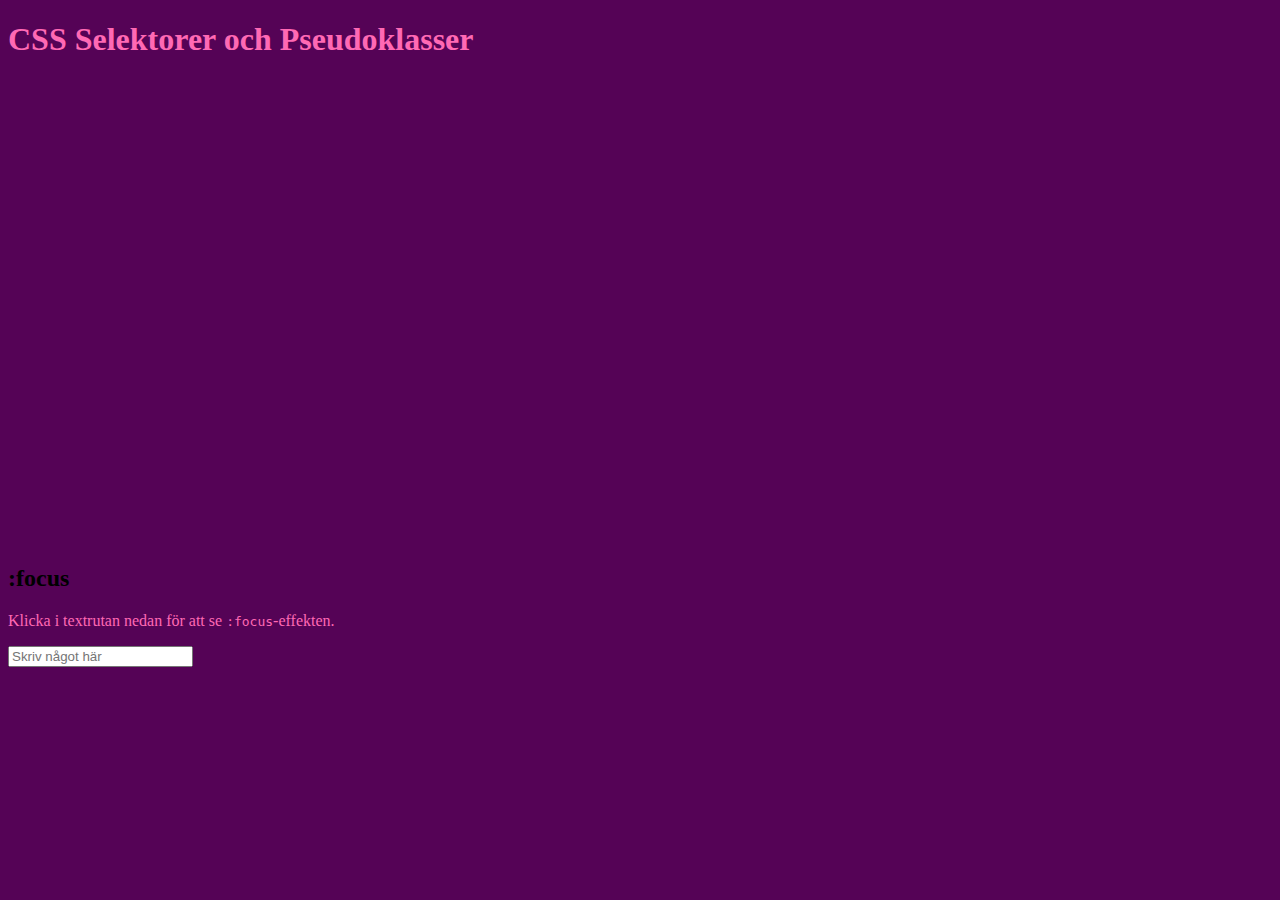
<file: pseudoselektorer/index.html>
<!DOCTYPE html>
<html lang="sv">

<head>
    <meta charset="UTF-8">
    <meta name="viewport" content="width=device-width, initial-scale=1.0">
    <title>CSS Pseudoklasser</title>
    <link rel="stylesheet" href="styles.css">
</head>

<body>
    <header>
        <h1>CSS Selektorer och Pseudoklasser</h1>
        <nav>
            <ul class="rainbow-menu">
                <li><a href="#hover">Pseudo:</a></li>
                <li><a href="#focus">selektorer</a></li>
                <li><a href="#nth-child">är</a></li>
                <li><a href="#visited">trevligt</a></li>
                <li><a href="#">att ha</a></li>
            </ul>
        </nav>
    </header>

    <main>


        <!-- :focus exempel -->
        <section id="focus">
            <h2>:focus</h2>
            <p>Klicka i textrutan nedan för att se <code>:focus</code>-effekten.</p>
            <input type="text" placeholder="Skriv något här">
        </section>




    </main>


</body>

</html>
</file>
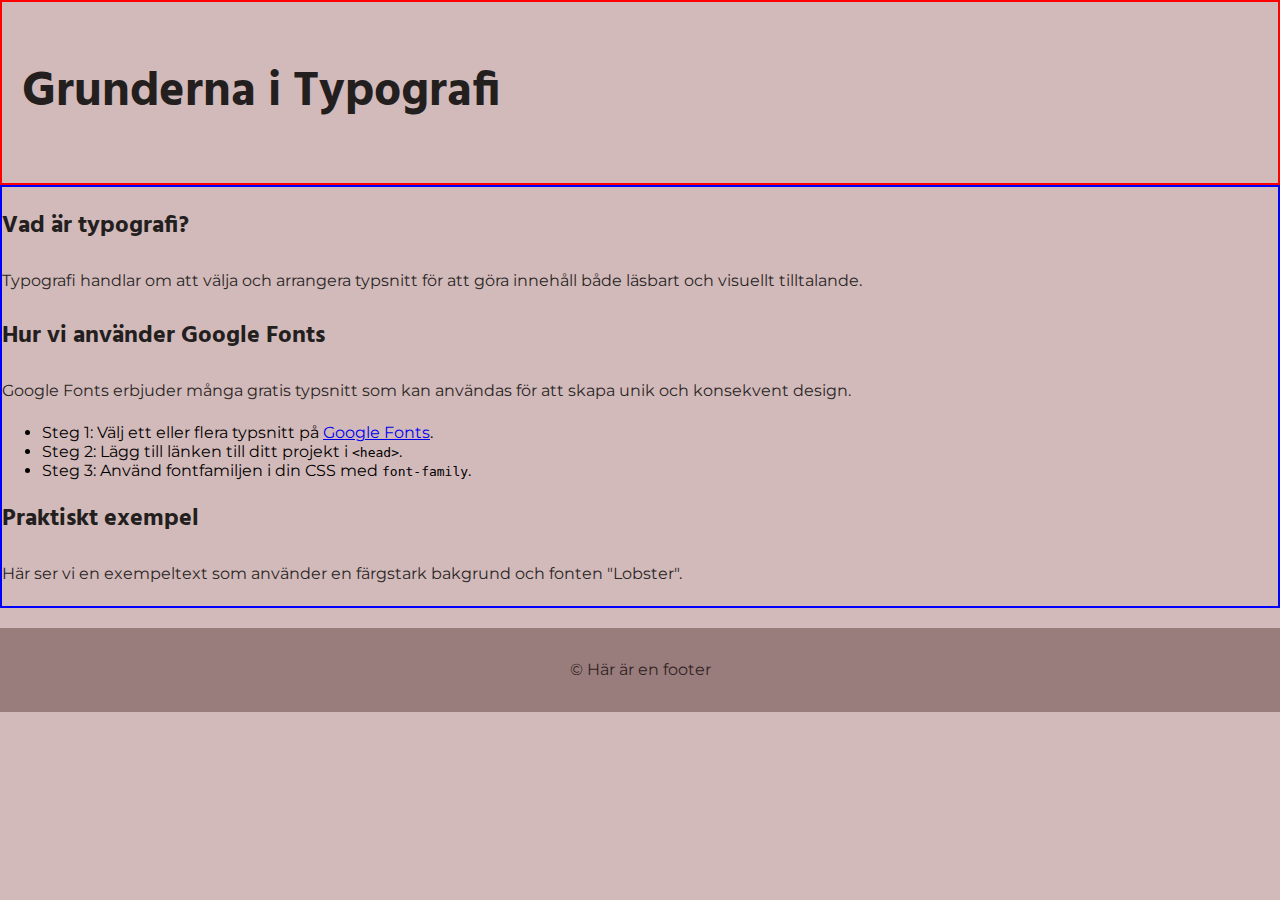
<file: typografi/index.html>
<!DOCTYPE html>
<html lang="sv">

<head>
    <meta charset="UTF-8">
    <meta name="viewport" content="width=device-width, initial-scale=1.0">
    <title>Grunderna i Typografi</title>
    <link rel="preconnect" href="https://fonts.googleapis.com">
    <link rel="preconnect" href="https://fonts.gstatic.com" crossorigin>
    <link
        href="https://fonts.googleapis.com/css2?family=Hind:wght@300;400;500;600;700&family=Montserrat:ital,wght@0,100..900;1,100..900&display=swap"
        rel="stylesheet">
    <link rel="stylesheet" href="index.css">
</head>

<body>
    <header>
        <h1 class="lobster-heading">Grunderna i Typografi</h1>
    </header>

    <main>
        <section>
            <h2 class="section-heading">Vad är typografi?</h2>
            <p class="body-text">
                Typografi handlar om att välja och arrangera typsnitt för att göra innehåll både läsbart och visuellt
                tilltalande.
            </p>
        </section>

        <section>
            <h2 class="section-heading">Hur vi använder Google Fonts</h2>
            <p class="body-text">
                Google Fonts erbjuder många gratis typsnitt som kan användas för att skapa unik och konsekvent design.
            </p>
            <ul class="styled-list">
                <li>Steg 1: Välj ett eller flera typsnitt på <a href="https://fonts.google.com" target="_blank">Google
                        Fonts</a>.</li>
                <li>Steg 2: Lägg till länken till ditt projekt i <code>&lt;head&gt;</code>.</li>
                <li>Steg 3: Använd fontfamiljen i din CSS med <code>font-family</code>.</li>
            </ul>
        </section>

        <section>
            <h2 class="section-heading">Praktiskt exempel</h2>
            <p class="highlighted-text">
                Här ser vi en exempeltext som använder en färgstark bakgrund och fonten "Lobster".
            </p>
        </section>
    </main>

    <footer class="footer">
        <p class="footer-text">© Här är en footer</p>
    </footer>
</body>

</html>
</file>
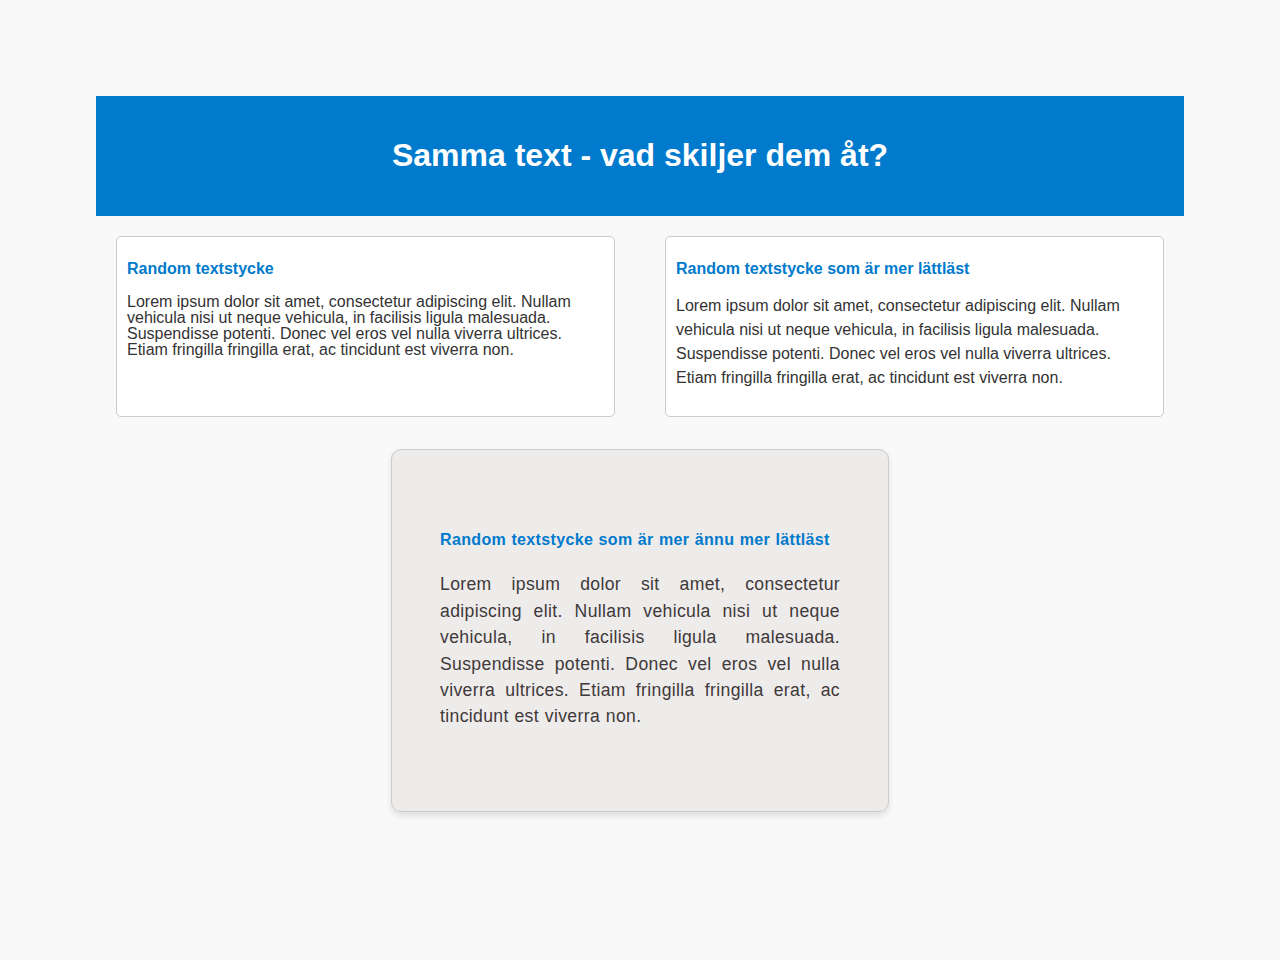
<file: exempel/lineheight.html>
<!DOCTYPE html>
<html lang="sv">

<head>
    <meta charset="UTF-8">
    <meta name="viewport" content="width=device-width, initial-scale=1.0">
    <title>Effekt av Line-Height</title>
    <link rel="stylesheet" href="lineheight.css">
</head>

<body>
    <header>
        <h1>Samma text - vad skiljer dem åt?</h1>
    </header>

    <main>
        <section class="text-blocks">
            <!-- Textblock med liten line-height -->
            <div class="text-block small-line-height">
                <h2>Random textstycke</h2>
                <p>
                    Lorem ipsum dolor sit amet, consectetur adipiscing elit. Nullam vehicula nisi ut neque vehicula, in
                    facilisis ligula malesuada.
                    Suspendisse potenti. Donec vel eros vel nulla viverra ultrices. Etiam fringilla fringilla erat, ac
                    tincidunt est viverra non.
                </p>
            </div>

            <!-- Textblock med stor line-height -->
            <div class="text-block large-line-height">
                <h2>Random textstycke som är mer lättläst</h2>
                <p>
                    Lorem ipsum dolor sit amet, consectetur adipiscing elit. Nullam vehicula nisi ut neque vehicula, in
                    facilisis ligula malesuada.
                    Suspendisse potenti. Donec vel eros vel nulla viverra ultrices. Etiam fringilla fringilla erat, ac
                    tincidunt est viverra non.
                </p>
            </div>

        </section>
        <div class="text-block large-line-height whitespace">
            <h2>Random textstycke som är mer ännu mer lättläst</h2>
            <p>
                Lorem ipsum dolor sit amet, consectetur adipiscing elit. Nullam vehicula nisi ut neque vehicula, in
                facilisis ligula malesuada.
                Suspendisse potenti. Donec vel eros vel nulla viverra ultrices. Etiam fringilla fringilla erat, ac
                tincidunt est viverra non.
            </p>
        </div>
    </main>


</body>

</html>
</file>
<file: pseudoselektorer/styles.css>
body {
  background-color: #550356;
}
h1,
p {
  color: hotpink;
}

nav {
  text-align: center;
  padding: 20px 0;
}
a:visited {
  color: black;
}
.rainbow-menu {
  list-style: none;
  padding: 20px 20px;
  border-radius: 5px;
  margin: 0 auto;
}

.rainbow-menu li:nth-child(1) {
  background-color: #aa0a0a;
  animation-delay: 0s;
}
.rainbow-menu li:nth-child(2) {
  background-color: #ff7f00;
  animation-delay: 0.2s;
}
.rainbow-menu li:nth-child(3) {
  background-color: #ffff00;
  animation-delay: 0.4s;
}
.rainbow-menu li:nth-child(4) {
  background-color: #00ff00;
  animation-delay: 0.6s;
}
.rainbow-menu li:nth-child(5) {
  background-color: rebeccapurple;
  animation-delay: 0.8s;
}
.rainbow-menu li:nth-child(3) a {
  color: black;
  animation-delay: 1s;
}
/* Unika hover-effekter för varje punkt */
.rainbow-menu li:nth-child(1):hover {
  background-color: darkred;
}

.rainbow-menu li:nth-child(2):hover {
  background-color: #e0eb0d;
}

.rainbow-menu li:nth-child(3):hover {
  background-color: goldenrod;
}

.rainbow-menu li:nth-child(4):hover {
  background-color: darkgreen;
}

.rainbow-menu li:nth-child(5):hover {
  background-color: darkblue;
}
.rainbow-menu li a {
  text-decoration: none;
  color: #050147;
  font-weight: bold;
  font-size: 2rem;
  padding: 20px;
  display: block;
  text-align: center;
}

input:focus {
  background-color: #afc0c4;
  outline: 2px solid green;
  outline-offset: 9px;
}
input[type='text'] {
  color: hotpink;
}

.rainbow-menu li a:focus {
  outline: 3px solid lightblue;
  outline-offset: 2px;
}

.rainbow-menu li {
  animation: fade-in 0.5s ease forwards;
  opacity: 0;
}

@keyframes fade-in {
  0% {
    opacity: 0;
    transform: translateY(-20px);
  }
  100% {
    opacity: 1;
    transform: translateY(0);
  }
}
</file>
<file: typografi/index.css>
body {
  font-family: 'Montserrat', sans-serif;
  margin: 0;
  padding: 0;
  background-color: #d3baba;
}
p {
  color: #292626;
  line-height: 2;
}

header {
  font-family: 'Hind', sans-serif;
  border: 2px solid red;
  padding: 20px;
}

h1,
h2,
h3 {
  font-family: 'Hind', sans-serif;
  color: #241f1f;
}

h1 {
  font-size: 3rem;
}

main {
  border: 2px solid blue;
}

.footer-text {
  color: #312222;
  text-align: center;
}
.footer {
  background: #997d7d;
  margin-top: 20px;
  padding: 10px;
}
</file>
<file: exempel/lineheight.css>
body {
  font-family: Arial, sans-serif;
  margin: 3rem;
  padding: 3rem;
  background-color: #f9f9f9;
  color: #333;
}

header {
  text-align: center;
  background-color: #007acc;
  color: white;
  padding: 20px;
}

header h1 {
  font-size: 2rem;
}

main {
  padding: 20px;
}

.text-blocks {
  display: flex;
  gap: 50px;
  margin-bottom: 20px;
}

.text-block {
  flex: 1;
  padding: 10px;
  border: 1px solid #ccc;
  border-radius: 5px;
  background-color: white;
}

.small-line-height p {
  line-height: 1rem;
}

.large-line-height p {
  line-height: 1.5;
}

.text-block h2 {
  margin-bottom: 10px;
  color: #007acc;
  font-size: 1rem;
}

.whitespace {
  max-width: 400px;
  margin: 2rem auto;
  padding: 4rem 3rem;
  background-color: #eeebeb;
  border-radius: 10px;
  color: #3f3939;
  box-shadow: 0 4px 6px rgba(0, 0, 0, 0.1);
  font-size: 1.1rem;
  line-height: 1.5em;
  letter-spacing: 0.02em;
  word-spacing: 0.03em;
  text-align: justify;
  transition: box-shadow 0.3s ease;
}

.whitespace:hover {
  box-shadow: 0 6px 10px rgba(0, 0, 0, 0.15);
}
</file>
